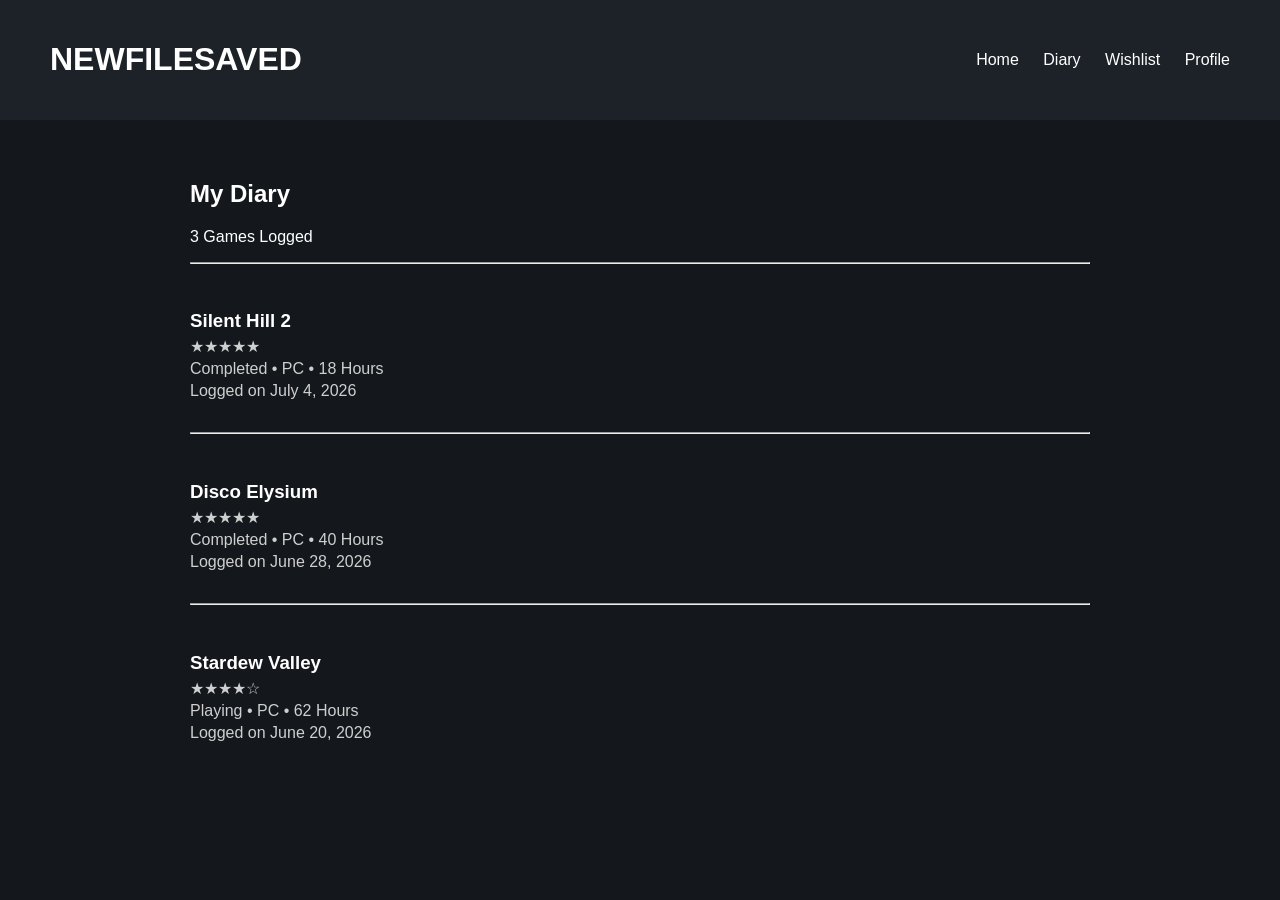
<file: diary.html>
<link rel="stylesheet" href="style.css">

<!DOCTYPE html>
<html lang="en">
<head>
    <meta charset="UTF-8">
    <meta name="viewport" content="width=device-width, initial-scale=1.0">
    <title>Diary - NEWFILESAVED</title>
    <link rel="stylesheet" href="style.css">
</head>

<body>

<header>
    <h1>NEWFILESAVED</h1>

    <nav>
        <a href="index.html">Home</a>
        <a href="diary.html">Diary</a>
        <a href="wishlist.html">Wishlist</a>
        <a href="profile.html">Profile</a>
    </nav>
</header>

<main>

<h2>My Diary</h2>

<p>3 Games Logged</p>

<hr>

<div class="entry">
    <h3>Silent Hill 2</h3>
    <p>★★★★★</p>
    <p>Completed • PC • 18 Hours</p>
    <p>Logged on July 4, 2026</p>
</div>

<hr>

<div class="entry">
    <h3>Disco Elysium</h3>
    <p>★★★★★</p>
    <p>Completed • PC • 40 Hours</p>
    <p>Logged on June 28, 2026</p>
</div>

<hr>

<div class="entry">
    <h3>Stardew Valley</h3>
    <p>★★★★☆</p>
    <p>Playing • PC • 62 Hours</p>
    <p>Logged on June 20, 2026</p>
</div>

</main>

</body>
</html>
</file>
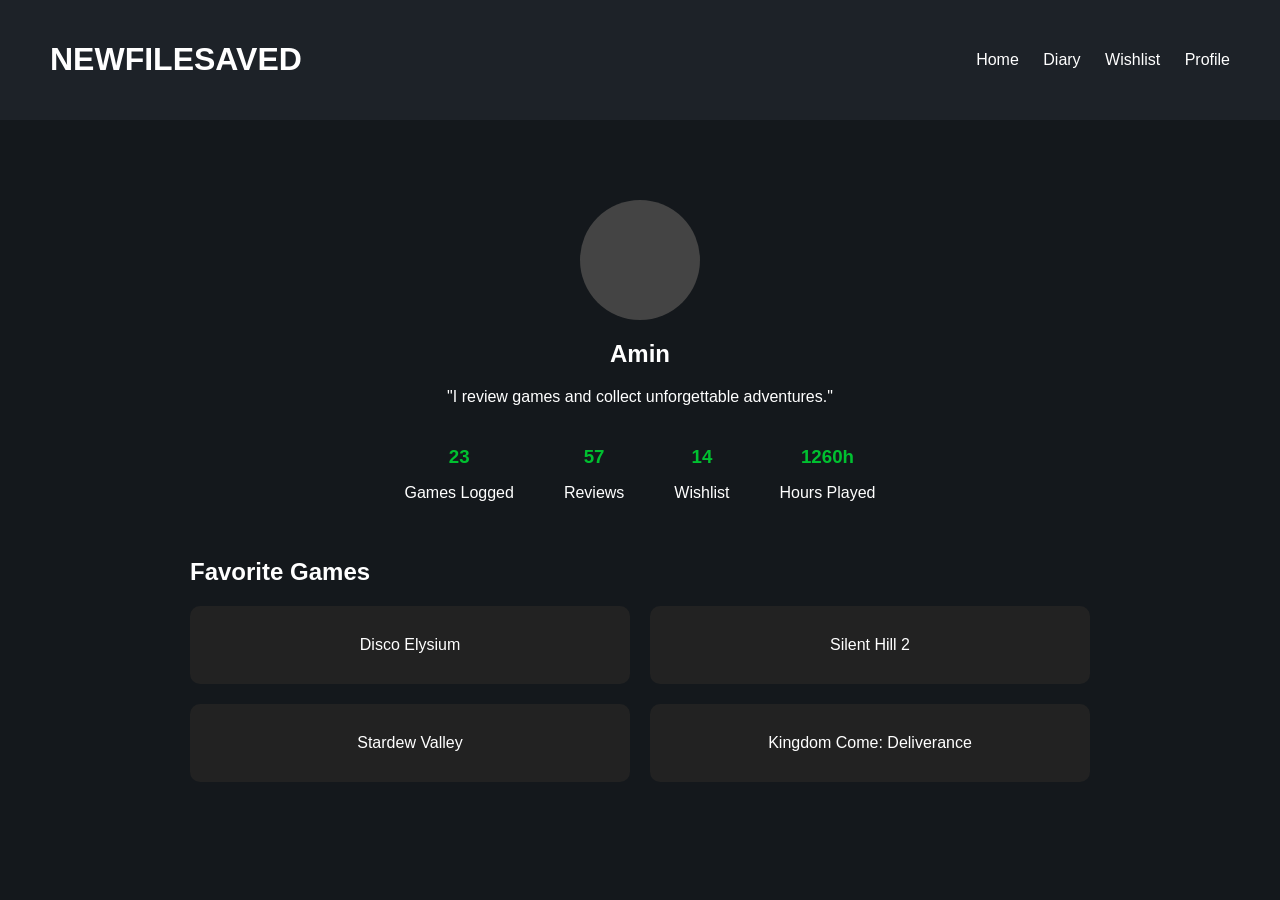
<file: profile.html>
<link rel="stylesheet" href="style.css">

<!DOCTYPE html>
<html lang="en">
<head>
    <meta charset="UTF-8">
    <meta name="viewport" content="width=device-width, initial-scale=1.0">
    <title>Profile - NEWFILESAVED</title>
    <link rel="stylesheet" href="style.css">
</head>

<body>

<header>
    <h1>NEWFILESAVED</h1>

    <nav>
        <a href="index.html">Home</a>
        <a href="diary.html">Diary</a>
        <a href="wishlist.html">Wishlist</a>
        <a href="profile.html">Profile</a>
    </nav>
</header>

<main>

<div class="profile">

    <div class="avatar"></div>

    <h2>Amin</h2>

    <p>"I review games and collect unforgettable adventures."</p>

    <div class="stats">
        <div>
            <h3>23</h3>
            <p>Games Logged</p>
        </div>

        <div>
            <h3>57</h3>
            <p>Reviews</p>
        </div>

        <div>
            <h3>14</h3>
            <p>Wishlist</p>
        </div>

        <div>
            <h3>1260h</h3>
            <p>Hours Played</p>
        </div>
    </div>

</div>

<h2>Favorite Games</h2>

<div class="favorites">

<div class="game">Disco Elysium</div>

<div class="game">Silent Hill 2</div>

<div class="game">Stardew Valley</div>

<div class="game">Kingdom Come: Deliverance</div>

</div>

</main>

</body>
</html>
</file>
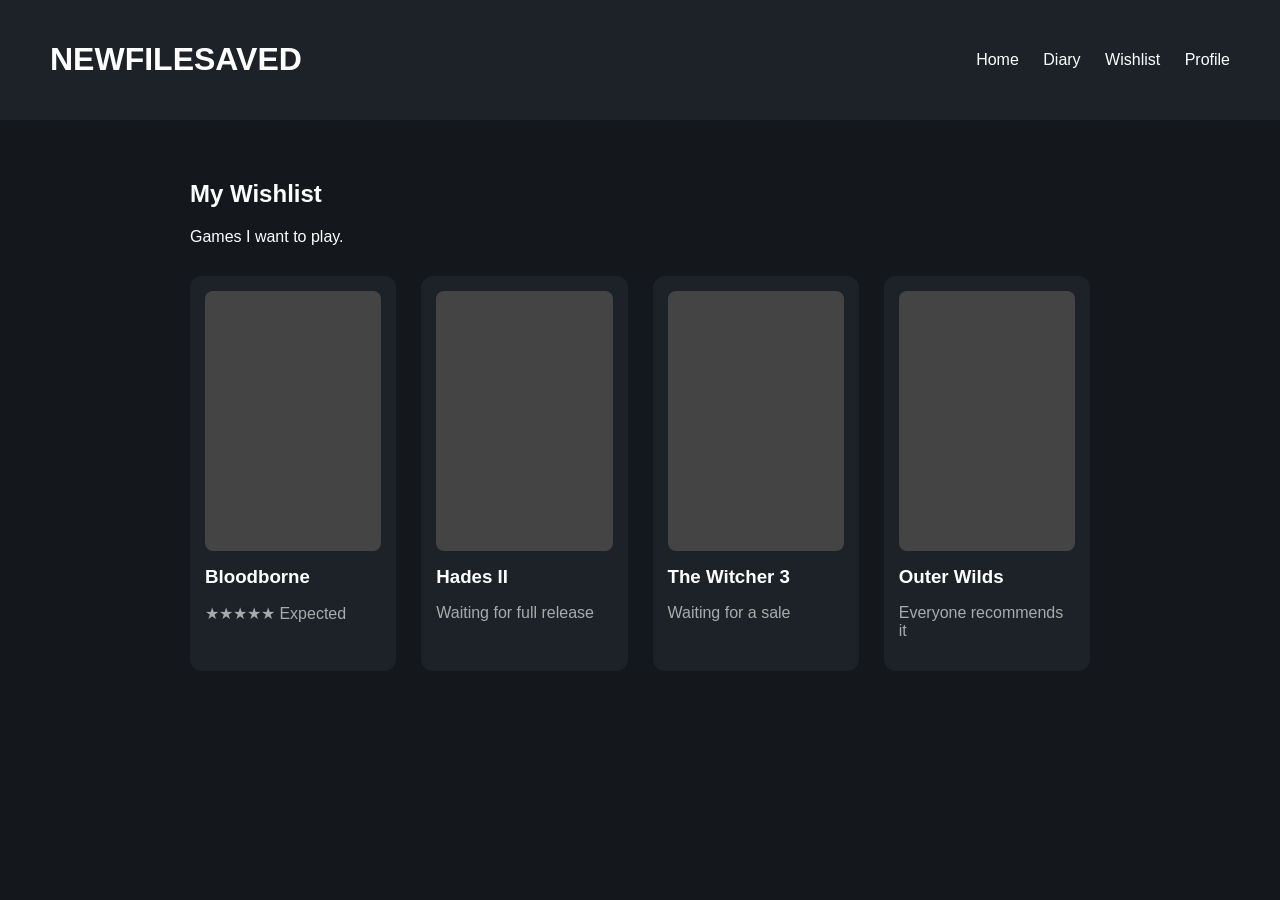
<file: wishlist.html>
<link rel="stylesheet" href="style.css">


<!DOCTYPE html>
<html lang="en">
<head>
    <meta charset="UTF-8">
    <meta name="viewport" content="width=device-width, initial-scale=1.0">
    <title>Wishlist - NEWFILESAVED</title>
    <link rel="stylesheet" href="style.css">
</head>

<body>

<header>
    <h1>NEWFILESAVED</h1>

    <nav>
        <a href="index.html">Home</a>
        <a href="diary.html">Diary</a>
        <a href="wishlist.html">Wishlist</a>
        <a href="profile.html">Profile</a>
    </nav>
</header>

<main>

<h2>My Wishlist</h2>

<p>Games I want to play.</p>

<div class="wishlist-grid">

    <div class="wish-card">
        <div class="cover"></div>
        <h3>Bloodborne</h3>
        <p>★★★★★ Expected</p>
    </div>

    <div class="wish-card">
        <div class="cover"></div>
        <h3>Hades II</h3>
        <p>Waiting for full release</p>
    </div>

    <div class="wish-card">
        <div class="cover"></div>
        <h3>The Witcher 3</h3>
        <p>Waiting for a sale</p>
    </div>

    <div class="wish-card">
        <div class="cover"></div>
        <h3>Outer Wilds</h3>
        <p>Everyone recommends it</p>
    </div>

</div>

</main>

</body>
</html>
</file>
<file: style.css>
body {
    margin: 0;
    background-color: #14181c;
    color: white;
    font-family: Arial, sans-serif;
}

header {
    background-color: #1d2228;
    display: flex;
    justify-content: space-between;
    align-items: center;
    padding: 20px 50px;
}

nav a {
    color: white;
    text-decoration: none;
    margin-left: 20px;
}

nav a:hover {
    color: #00c030;
}

section {
    padding: 50px;
}

button {
    background: #00c030;
    color: white;
    border: none;
    padding: 12px 24px;
    border-radius: 8px;
 
    
    cursor: pointer;
}
main {
    max-width: 900px;
    margin: auto;
    padding: 40px;
}

.entry {
    padding: 20px 0;
}

.entry h3 {
    margin-bottom: 5px;
}

.entry p {
    color: #cfcfcf;
    margin: 4px 0;
}


.profile{
    text-align:center;
    margin-top:40px;
}

.avatar{
    width:120px;
    height:120px;
    border-radius:50%;
    background:#444;
    margin:auto;
}

.stats{
    display:flex;
    justify-content:center;
    gap:50px;
    margin:40px 0;
    flex-wrap:wrap;
}

.stats h3{
    margin:0;
    color:#00c030;
}

.favorites{
    display:grid;
    grid-template-columns:repeat(2,1fr);
    gap:20px;
    margin-top:20px;
}

.game{
    background:#222;
    padding:30px;
    border-radius:10px;
    text-align:center;
}



.wishlist-grid{
    display:grid;
    grid-template-columns:repeat(auto-fill,minmax(200px,1fr));
    gap:25px;
    margin-top:30px;
}

.wish-card{
    background:#1d2228;
    padding:15px;
    border-radius:12px;
    transition:0.2s;
}

.wish-card:hover{
    transform:translateY(-5px);
}

.cover{
    width:100%;
    height:260px;
    background:#444;
    border-radius:8px;
    margin-bottom:15px;
}

.wish-card h3{
    margin:10px 0 5px;
}

.wish-card p{
    color:#aaa;
}
</file>
